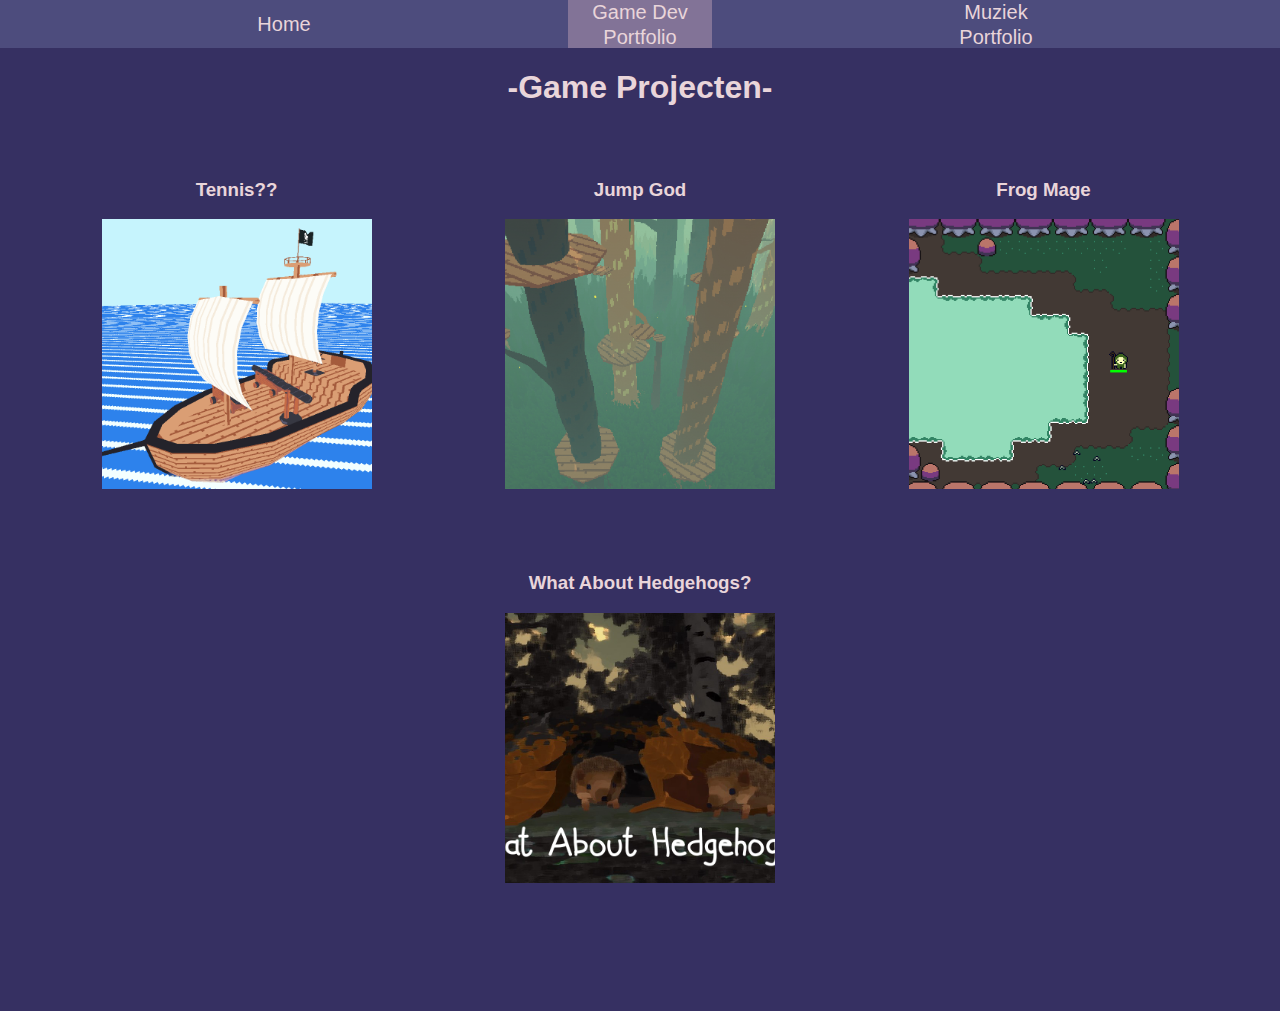
<file: GameDev/index.html>
<!DOCTYPE html>
<html lang="en">
<head>
    <link rel="preconnect" href="https://fonts.googleapis.com">
    <link rel="preconnect" href="https://fonts.gstatic.com" crossorigin>
    <link href="https://fonts.googleapis.com/css2?family=Lato:wght@300&family=Roboto&display=swap" rel="stylesheet">
    <meta name="viewport" content="width=device-width, initial-scale=1.0">
    <meta charset="UTF-8">
    <title>Game Portfolio</title>
    <link rel="stylesheet" href="../Stylesheets/General.css">
    <link rel="stylesheet" href="../Stylesheets/Navbar.css">
    <link rel="stylesheet" href="Stylesheets/General.css">
    <script defer id="colorscript" color="donkerblauw" src="/JS/RandomColors.js"></script>
    <script defer src="/JS/UpdateCache.js"></script>
</head>
<body>
<div class="navsHolder">
    <nav class="mainNav">
        <a class="navA" href="../index.html">
            <p class="navP">Home</p>
        </a>
        <a class="navA navSelected" href="index.html">
            <p class="navP">Game Dev Portfolio</p>
        </a>
        <a class="navA" href="../Muziek/index.html">
            <p class="navP">Muziek Portfolio</p>
        </a>
    </nav>
</div>
<div class="content">
    <h1 class="sectieTitel">-Game Projecten-</h1>
    <div class="redirects">
        <div class="redirect">
            <h3 onclick="location.href='Html/Tennis.html'">Tennis??</h3>
            <img onclick="location.href='Html/Tennis.html'" src="../Assets/Screenshots/TENNIS%20GAME%20BOOT.png"
                 alt="Tennis Game (Boot)">
        </div>
        <div class="redirect">
            <h3 onclick="location.href='Html/Jump God.html'">Jump God</h3>
            <img onclick="location.href='Html/Jump God.html'"
                 src="../Assets/Screenshots/JUMP%20GOD%201.png"
                 alt="Jump God">
        </div>
        <div class="redirect">
            <h3 onclick="location.href='Html/Frog Mage.html'">Frog Mage</h3>
            <img onclick="location.href='Html/Frog Mage.html'"
                 src="../Assets/Screenshots/FROG%20MAGE%201.png"
                 alt="Frog Mage">
        </div>
        <div class="redirect">
            <h3 onclick="location.href='Html/What About Hedgehogs.html'">What About Hedgehogs?</h3>
            <img onclick="location.href='Html/What About Hedgehogs.html'"
                 src="../Assets/Screenshots/What%20About%20Hedgehogs.png"
                 alt="What About Hedgehogs">
        </div>
    </div>
</div>
</body>
</html>
</file>
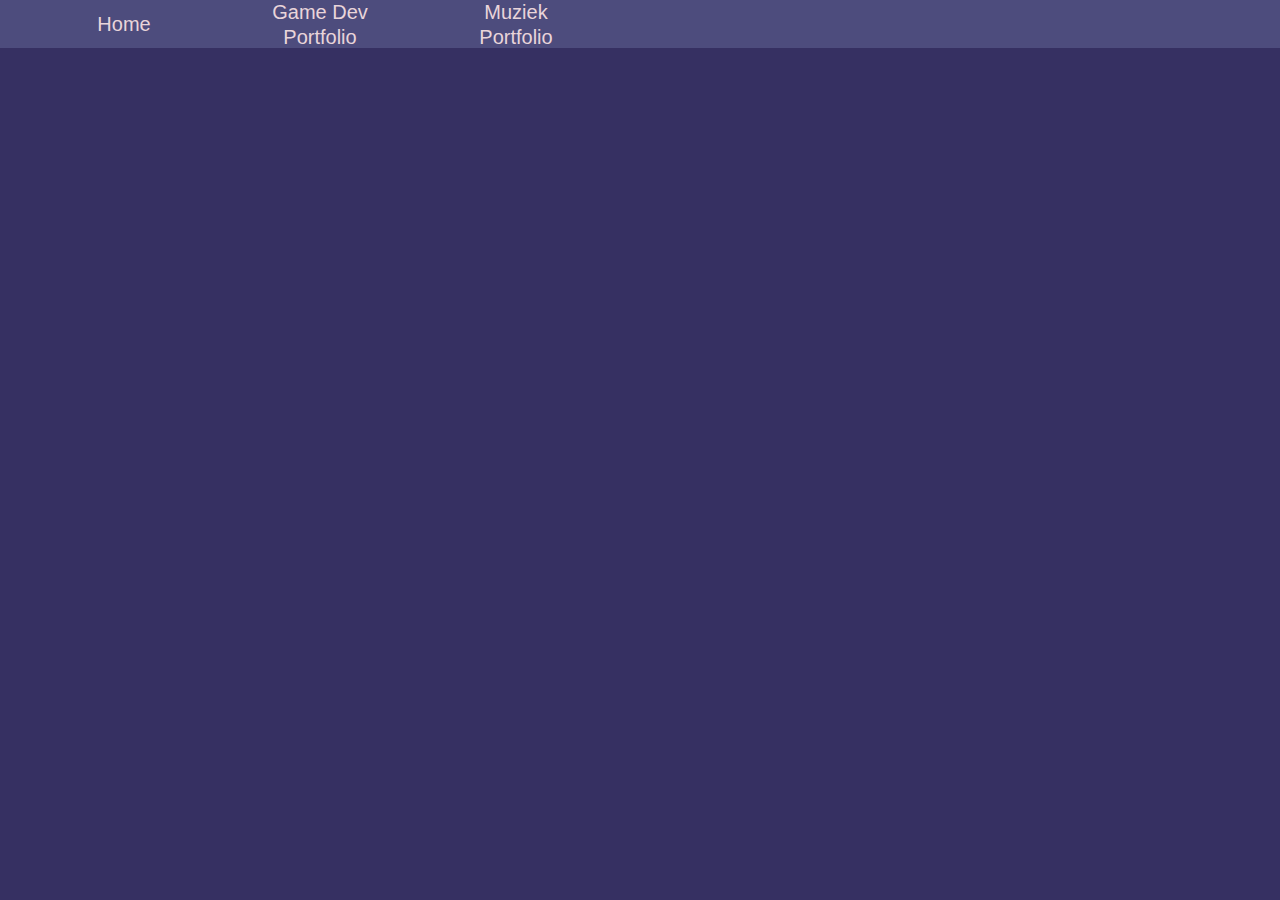
<file: Muziek/Index.html>
<!DOCTYPE html>
<html lang="en">
<head>
    <meta charset="UTF-8">
    <title>Title</title>
    <link rel="stylesheet" href="../Stylesheets/General.css">
    <link rel="stylesheet" href="../Stylesheets/Navbar.css">
</head>
<body>
<div class="navsHolder">
    <nav class="mainNav">
        <a class="navA" href="Index.html">
            <p class="navP">Home</p>
        </a>
        <a class="navA" href="../GameDev/Index.html">
            <p class="navP">Game Dev Portfolio</p>
        </a>
        <a class="navA" href="../Muziek/Index.html">
            <p class="navP">Muziek Portfolio</p>
        </a>
    </nav>
    <nav class="mainNav">

    </nav>
</div>
</body>
</html>
</file>
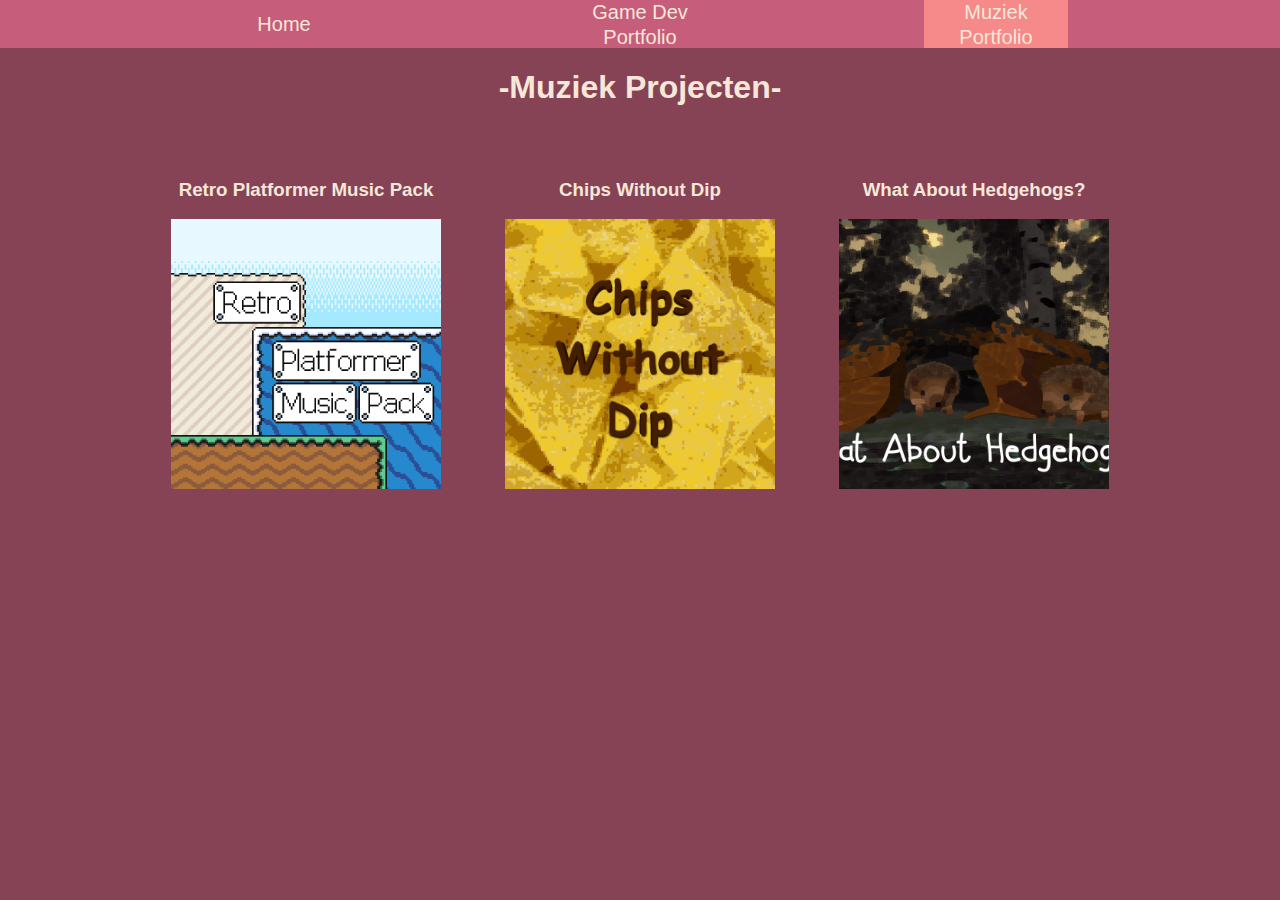
<file: Muziek/index.html>
<!DOCTYPE html>
<html lang="en">
<head>
    <link rel="preconnect" href="https://fonts.googleapis.com">
    <link rel="preconnect" href="https://fonts.gstatic.com" crossorigin>
    <link href="https://fonts.googleapis.com/css2?family=Lato:wght@300&family=Roboto&display=swap" rel="stylesheet">
    <meta name="viewport" content="width=device-width, initial-scale=1.0">
    <meta charset="UTF-8">
    <title>Muziek Portfolio</title>
    <link rel="stylesheet" href="../Stylesheets/General.css">
    <link rel="stylesheet" href="../Stylesheets/Navbar.css">
    <script defer id="colorscript" color="dofrood" src="/JS/RandomColors.js"></script>
    <script defer src="/JS/UpdateCache.js"></script>
</head>
<body>
<div class="navsHolder">
    <nav class="mainNav">
        <a class="navA" href="../index.html">
            <p class="navP">Home</p>
        </a>
        <a class="navA" href="../GameDev/index.html">
            <p class="navP">Game Dev Portfolio</p>
        </a>
        <a class="navA navSelected" href="index.html">
            <p class="navP">Muziek Portfolio</p>
        </a>
    </nav>
</div>
<div class="content">
    <h1 class="sectieTitel">-Muziek Projecten-</h1>
    <div class="redirects">
        <div class="redirect">
            <h3 onclick="location.href='Html/Retro Platformer Music Pack.html'">Retro Platformer Music Pack</h3>
            <img onclick="location.href='Html/Retro Platformer Music Pack.html'"
                 src="../Assets/Screenshots/Retro%20Platformer%20Music%20Pack.png"
                 alt="Retro Platformer Music Pack">
        </div>
        <div class="redirect">
            <h3 onclick="location.href='Html/Chips Without Dip.html'">Chips Without Dip</h3>
            <img onclick="location.href='Html/Chips Without Dip.html'"
                 src="../Assets/Screenshots/Chips%20Without%20Dip.jpg"
                 alt="Chips Without Dip">
        </div>
        <div class="redirect">
            <h3 onclick="location.href='Html/What About Hedgehogs.html'">What About Hedgehogs?</h3>
            <img onclick="location.href='Html/What About Hedgehogs.html'"
                 src="../Assets/Screenshots/What%20About%20Hedgehogs.png"
                 alt="What About Hedgehogs?">
        </div>
    </div>
</div>
</body>
</html>
</file>
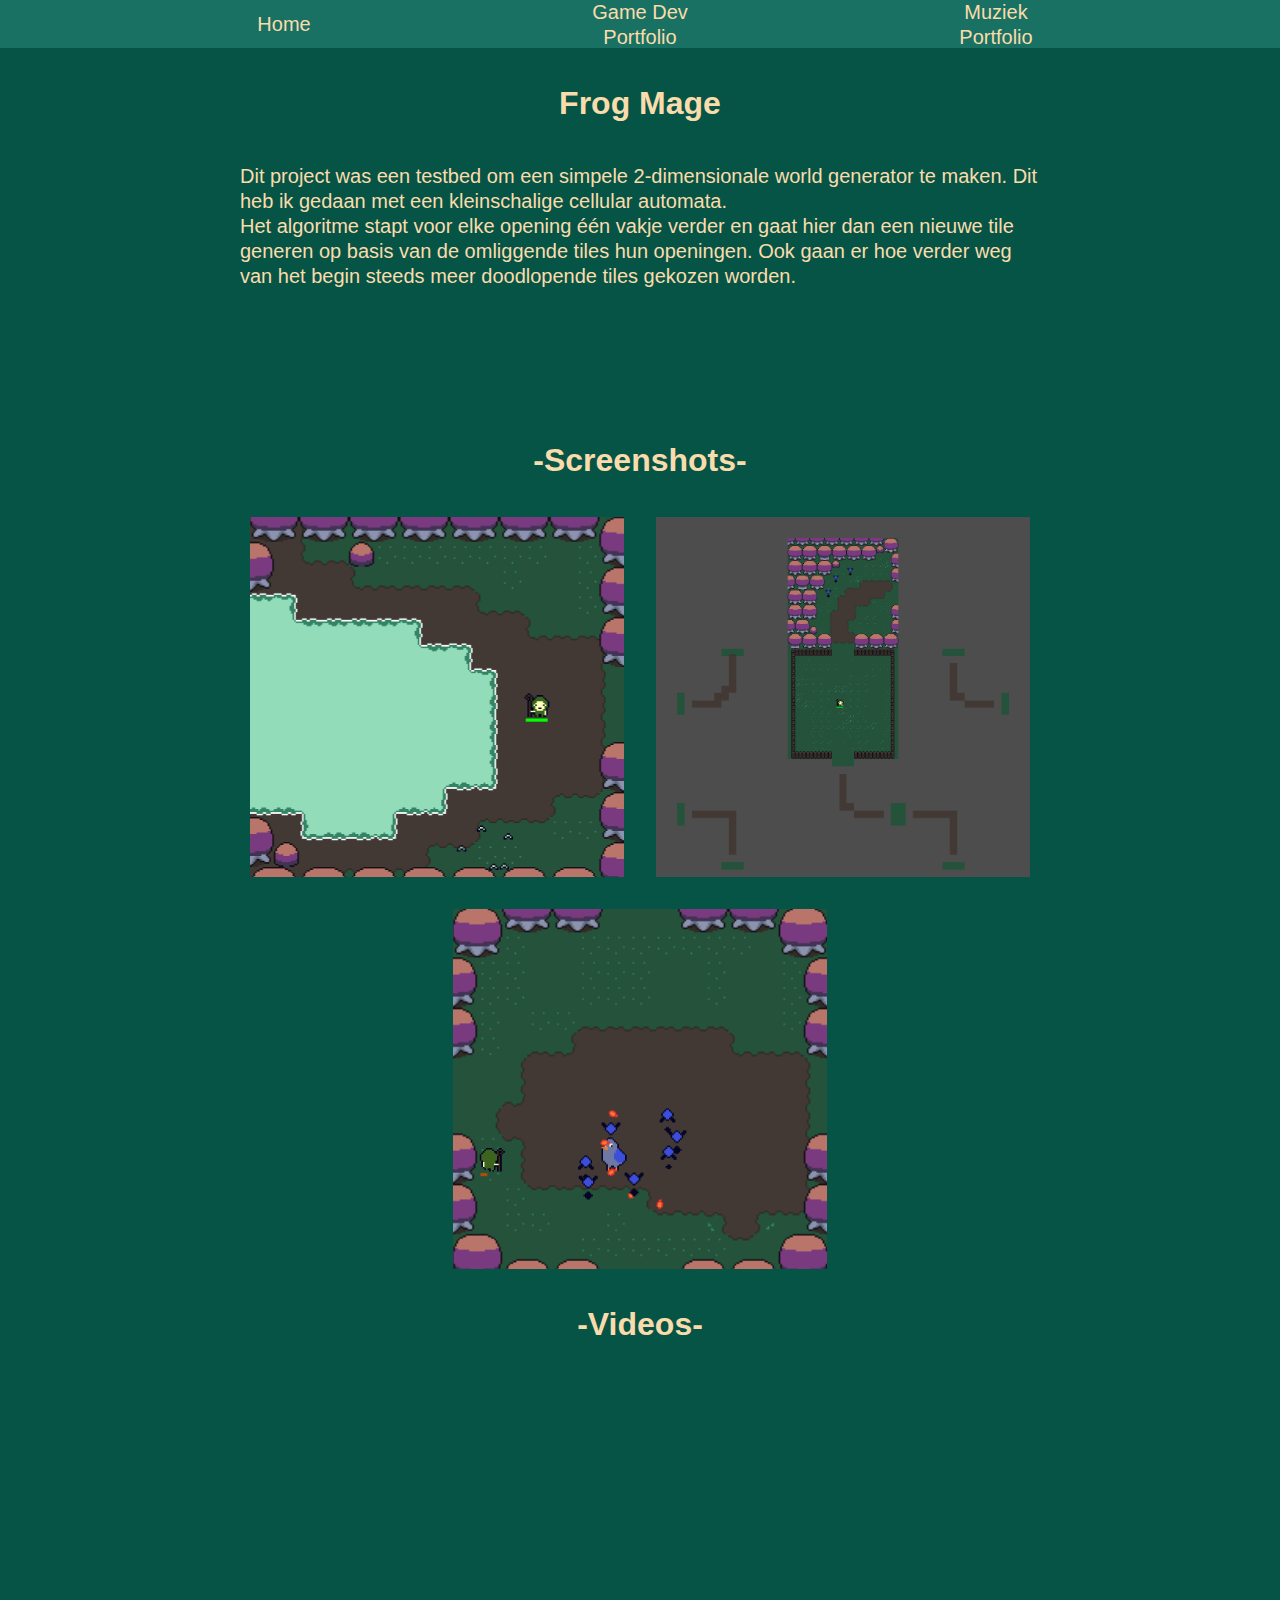
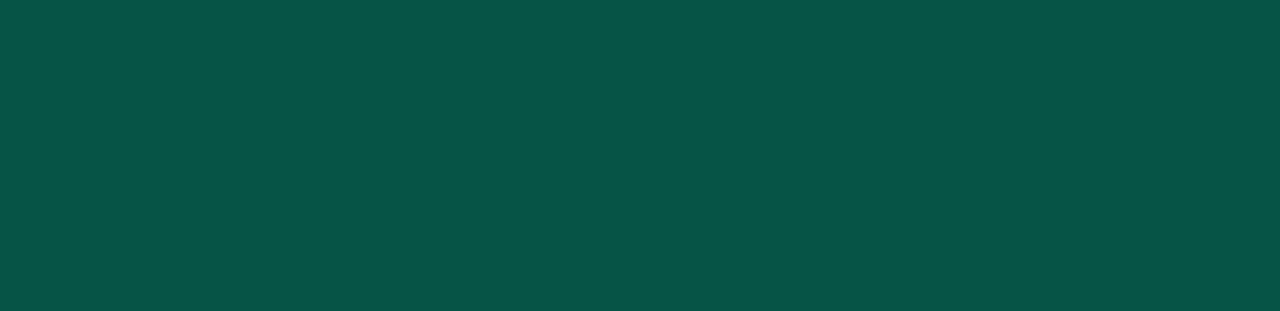
<file: GameDev/Html/Frog Mage.html>
<!DOCTYPE html>
<html lang="en">
<head>
    <link rel="preconnect" href="https://fonts.googleapis.com">
    <link rel="preconnect" href="https://fonts.gstatic.com" crossorigin>
    <link href="https://fonts.googleapis.com/css2?family=Lato:wght@300&family=Roboto&display=swap" rel="stylesheet">
    <meta name="viewport" content="width=device-width, initial-scale=1.0">
    <meta charset="UTF-8">
    <title>Frog Mage</title>
    <link rel="stylesheet" href="../../Stylesheets/General.css">
    <link rel="stylesheet" href="../../Stylesheets/Navbar.css">
    <link rel="stylesheet" href="../Stylesheets/General.css">
    <script defer id="colorscript" color="turqoise" src="/JS/RandomColors.js"></script>
    <script defer src="/JS/UpdateCache.js"></script>
</head>
<body>
<div class="navsHolder">
    <nav class="mainNav">
        <a class="navA" href="../../index.html">
            <p class="navP">Home</p>
        </a>
        <a class="navA" href="../index.html">
            <p class="navP">Game Dev Portfolio</p>
        </a>
        <a class="navA" href="../../Muziek/index.html">
            <p class="navP">Muziek Portfolio</p>
        </a>
    </nav>
</div>
<div class="content">
    <div class="summary">
        <h1>Frog Mage</h1>
        <p>
            Dit project was een testbed om een simpele 2-dimensionale world generator te maken. Dit heb ik gedaan met
            een kleinschalige cellular automata. <br>
            Het algoritme stapt voor elke opening één vakje verder en gaat hier dan
            een nieuwe tile generen op basis van de omliggende tiles hun openingen. Ook gaan er hoe verder weg van het
            begin steeds meer doodlopende tiles gekozen worden.
        </p>
    </div>
    <div class="gamescreenshots">
        <h1>-Screenshots-</h1>
        <div class="gamescreenshotsholder">
            <img src="../../Assets/Screenshots/FROG%20MAGE%201.png"
                 alt="Screenshot van een boot met kanonnen"/>
            <img src="../../Assets/Screenshots/FROG%20MAGE%202.png"
                 alt="Screenshot van een boot met kanonnen"/>
            <img src="../../Assets/Screenshots/FROG%20MAGE%203.png"
                 alt="Screenshot van een boot met kanonnen"/>
        </div>
    </div>
    <div class="gameplayvideo">
        <h1>-Videos-</h1>
        <iframe width="800px" height="450px" src="https://www.youtube.com/embed/wMUuJLRKZ90"
                title="YouTube video player"
                frameborder="0"
                allow="accelerometer; autoplay; clipboard-write; encrypted-media; gyroscope; picture-in-picture"
                allowfullscreen></iframe>
    </div>
</div>
</body>
</html>
</file>
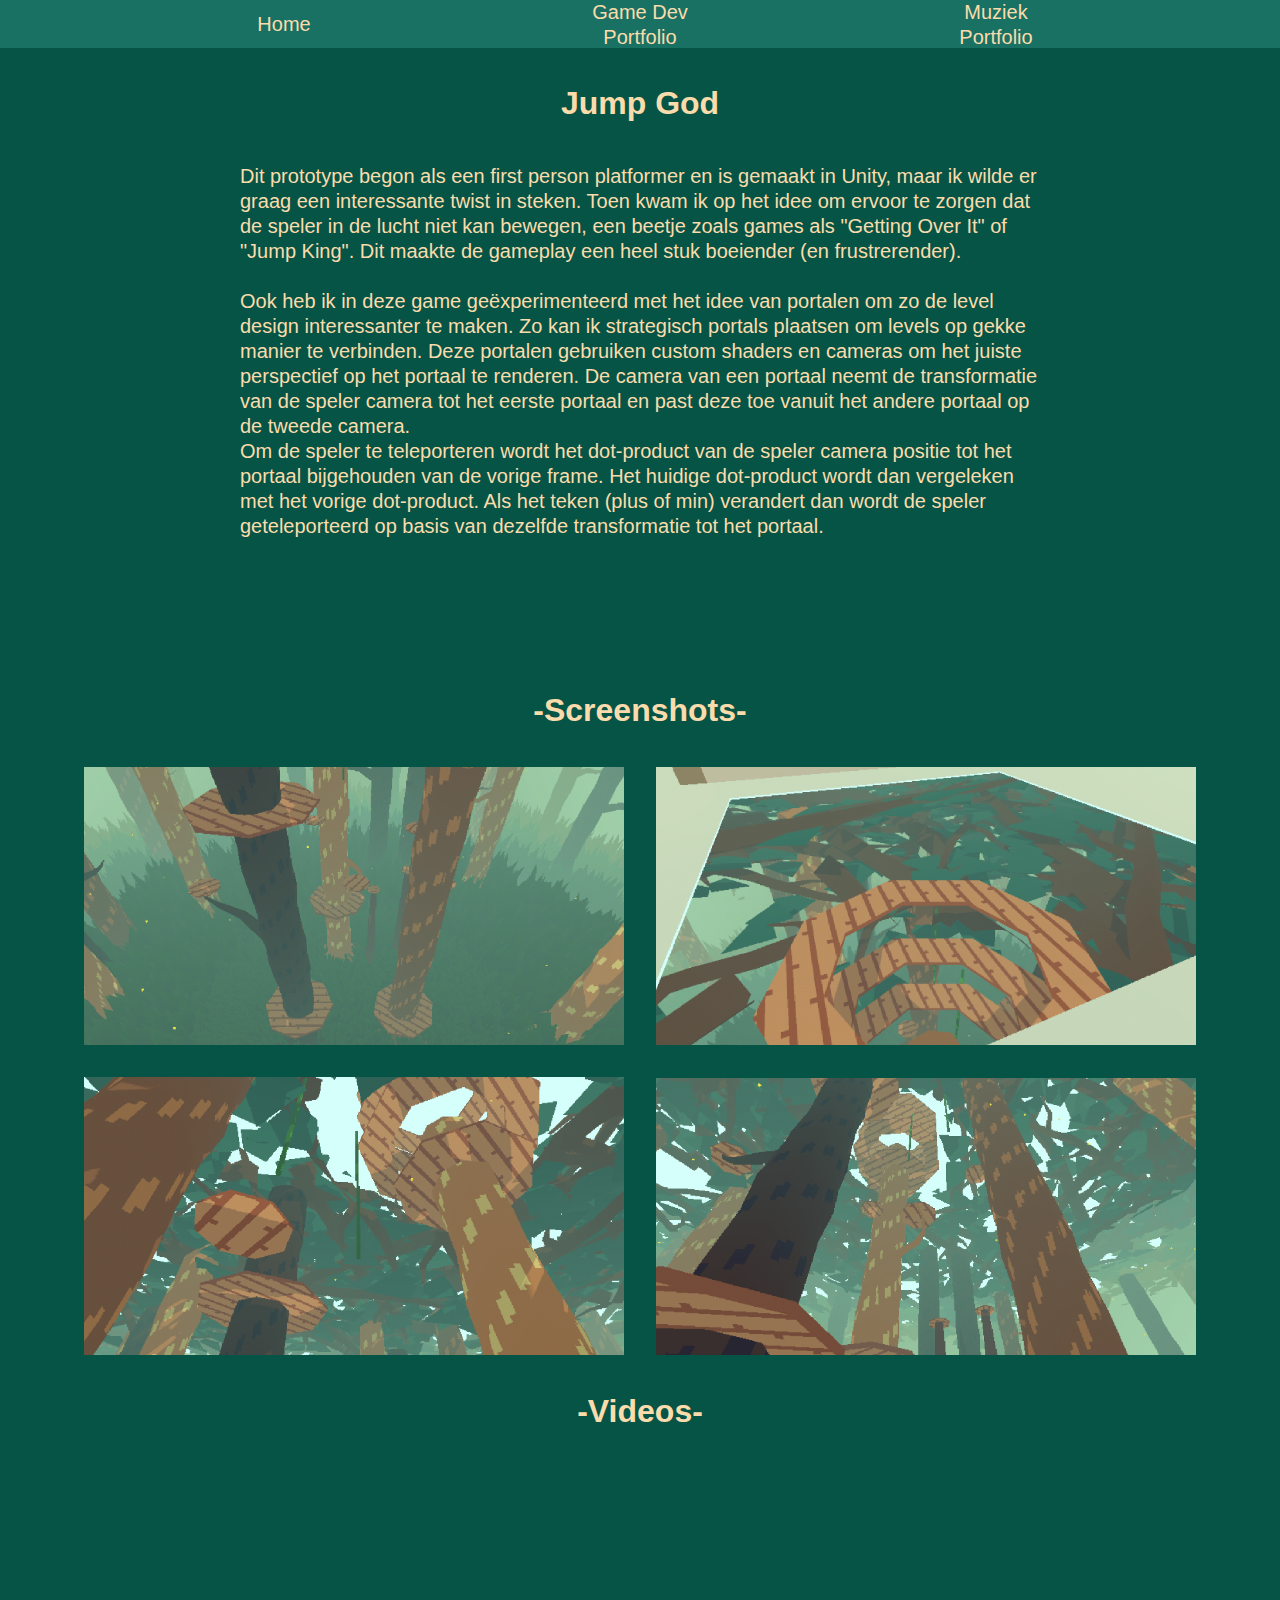
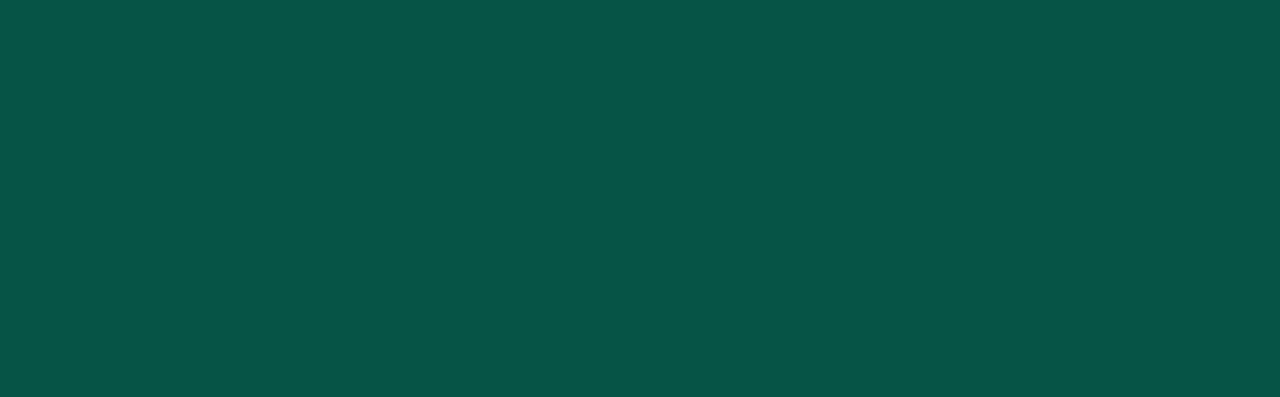
<file: GameDev/Html/Jump God.html>
<!DOCTYPE html>
<html lang="en">
<head>
    <link rel="preconnect" href="https://fonts.googleapis.com">
    <link rel="preconnect" href="https://fonts.gstatic.com" crossorigin>
    <link href="https://fonts.googleapis.com/css2?family=Lato:wght@300&family=Roboto&display=swap" rel="stylesheet">
    <meta name="viewport" content="width=device-width, initial-scale=1.0">
    <meta charset="UTF-8">
    <title>Jump God</title>
    <link rel="stylesheet" href="../../Stylesheets/General.css">
    <link rel="stylesheet" href="../../Stylesheets/Navbar.css">
    <link rel="stylesheet" href="../Stylesheets/General.css">
    <script defer id="colorscript" color="turqoise" src="/JS/RandomColors.js"></script>
    <script defer src="/JS/UpdateCache.js"></script>
</head>
<body>
<div class="navsHolder">
    <nav class="mainNav">
        <a class="navA" href="../../index.html">
            <p class="navP">Home</p>
        </a>
        <a class="navA" href="../index.html">
            <p class="navP">Game Dev Portfolio</p>
        </a>
        <a class="navA" href="../../Muziek/index.html">
            <p class="navP">Muziek Portfolio</p>
        </a>
    </nav>
</div>
<div class="content">
    <div class="summary">
        <h1>Jump God</h1>
        <p>
            Dit prototype begon als een first person platformer en is gemaakt in Unity,
            maar ik wilde er graag een interessante twist in steken.
            Toen kwam ik op het idee om ervoor te zorgen dat de speler in de lucht niet kan bewegen,
            een beetje zoals games als "Getting Over It" of "Jump King".
            Dit maakte de gameplay een heel stuk boeiender (en frustrerender).
            <br><br>
            Ook heb ik in deze game geëxperimenteerd met het idee van portalen om zo de level design interessanter te
            maken. Zo kan ik strategisch portals plaatsen om levels op gekke manier te verbinden.
            Deze portalen gebruiken custom shaders en cameras om het juiste perspectief op het portaal te renderen.
            De camera van een portaal neemt de transformatie van de speler camera tot het eerste portaal en past deze
            toe vanuit het andere portaal op de tweede camera. <br>
            Om de speler te teleporteren wordt het dot-product van de speler camera positie tot het portaal bijgehouden
            van de vorige frame. Het huidige dot-product wordt dan vergeleken met het vorige dot-product. Als het teken
            (plus of min) verandert dan wordt de speler geteleporteerd op basis van dezelfde transformatie tot het
            portaal.
        </p>
    </div>
    <div class="gamescreenshots">
        <h1>-Screenshots-</h1>
        <div class="gamescreenshotsholder">
            <img src="../../Assets/Screenshots/JUMP%20GOD%201.png"
                 alt="Screenshot van een boot met kanonnen"/>
            <img src="../../Assets/Screenshots/JUMP%20GOD%202.png"
                 alt="Screenshot van een boot met kanonnen"/>
            <img src="../../Assets/Screenshots/JUMP%20GOD%203.png"
                 alt="Screenshot van een boot met kanonnen"/>
            <img src="../../Assets/Screenshots/JUMP%20GOD%204.png"
                 alt="Screenshot van een boot met kanonnen"/>
        </div>
    </div>
    <div class="gameplayvideo">
        <h1>-Videos-</h1>
        <iframe width="800px" height="450px" src="https://www.youtube.com/embed/4JCWvPuZK2U"
                title="YouTube video player"
                frameborder="0"
                allow="accelerometer; autoplay; clipboard-write; encrypted-media; gyroscope; picture-in-picture"
                allowfullscreen></iframe>
    </div>
</div>
</body>
</html>
</file>
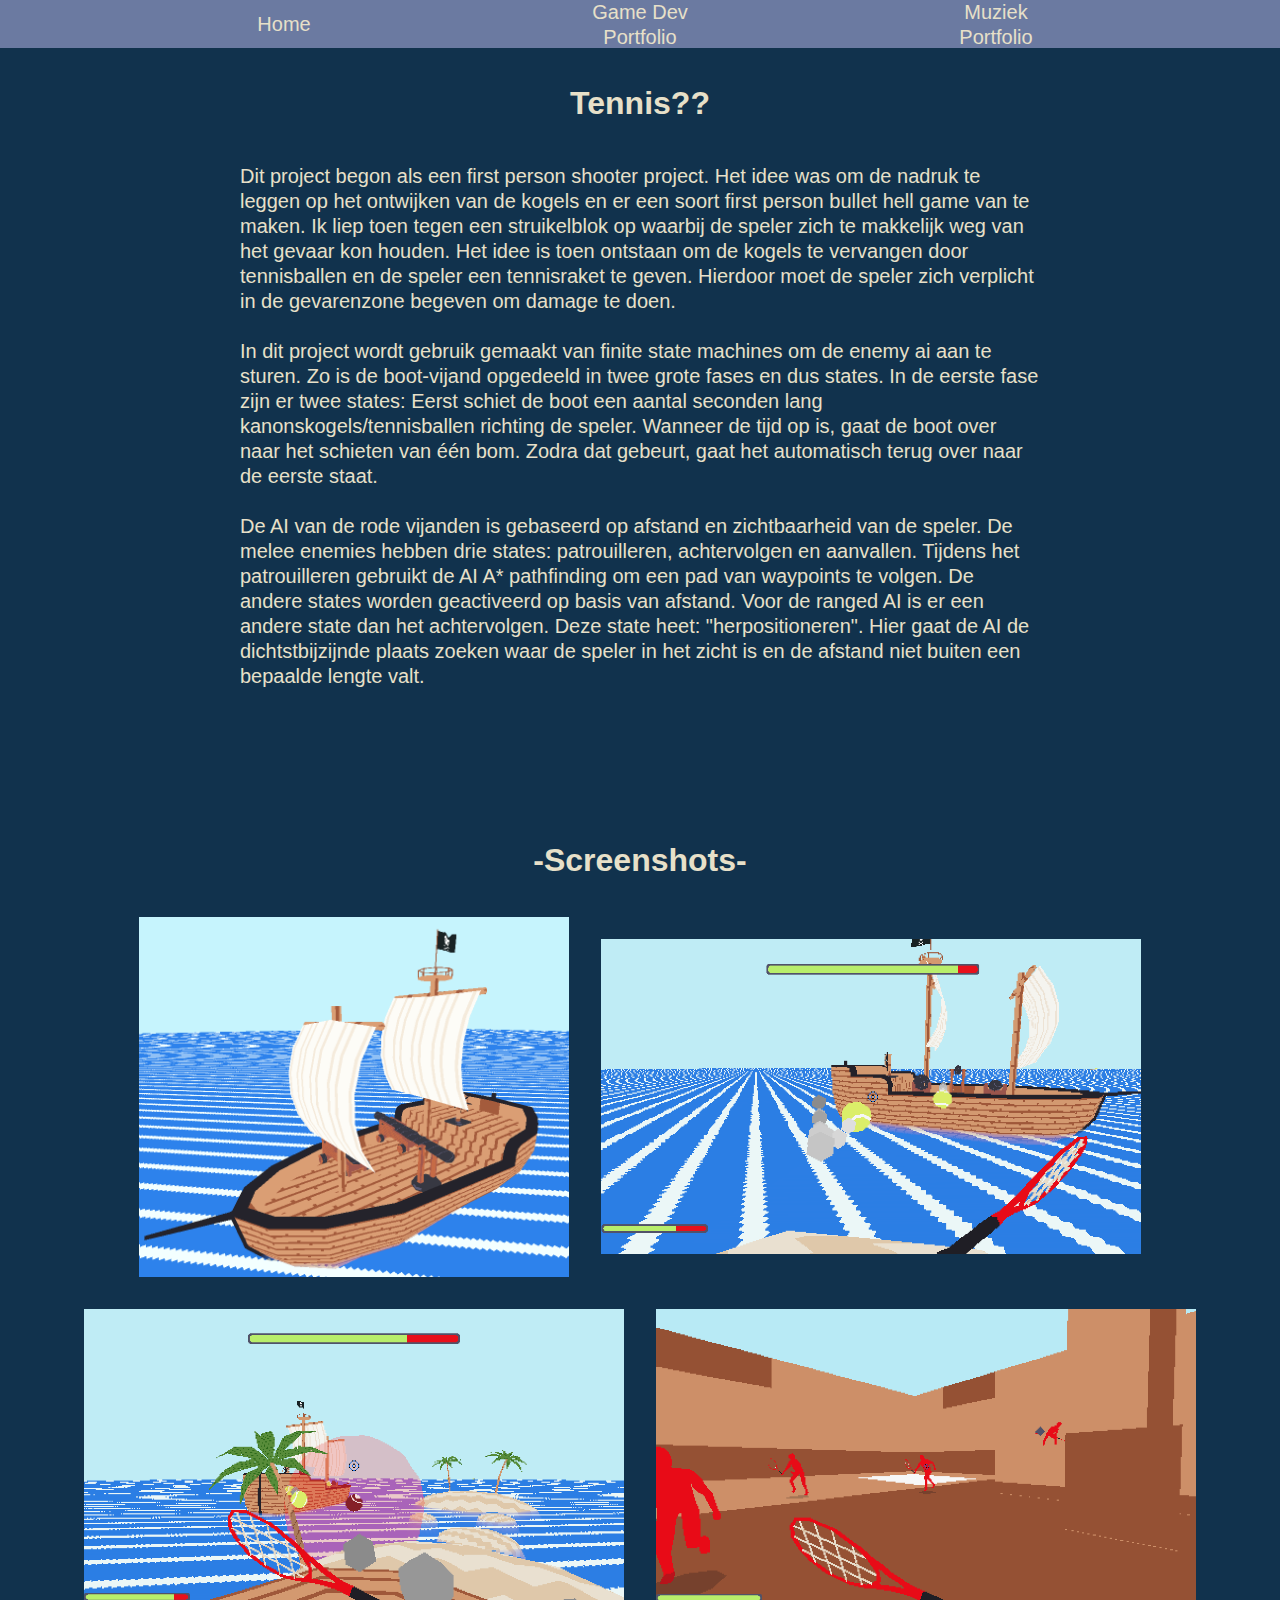
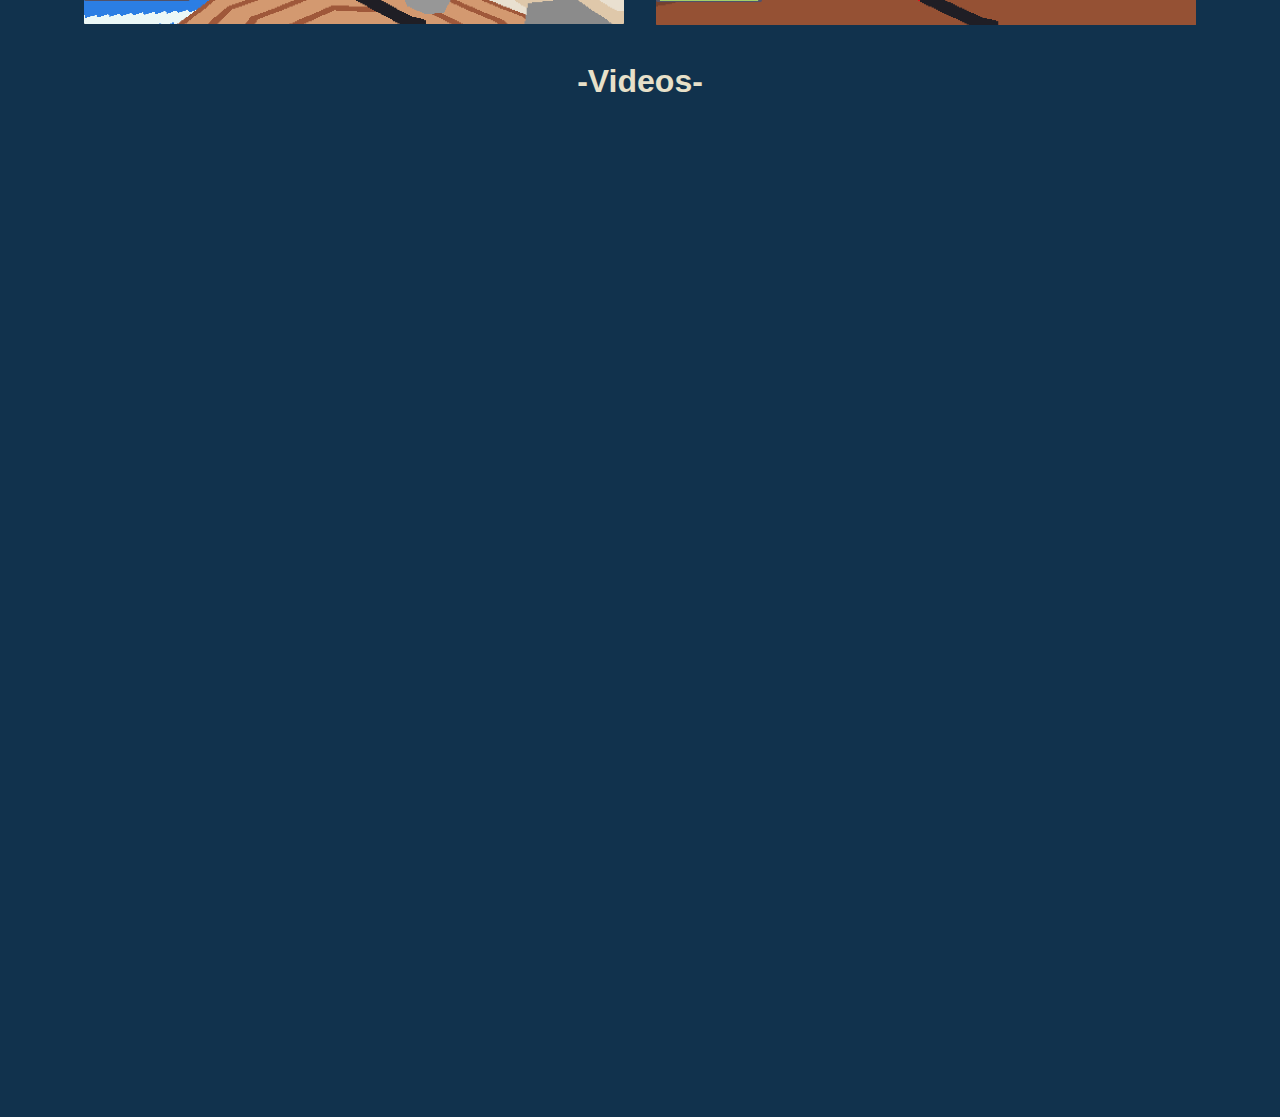
<file: GameDev/Html/Tennis.html>
<!DOCTYPE html>
<html lang="en">
<head>
    <link rel="preconnect" href="https://fonts.googleapis.com">
    <link rel="preconnect" href="https://fonts.gstatic.com" crossorigin>
    <link href="https://fonts.googleapis.com/css2?family=Lato:wght@300&family=Roboto&display=swap" rel="stylesheet">
    <meta name="viewport" content="width=device-width, initial-scale=1.0">
    <meta charset="UTF-8">
    <title>Tennis??</title>
    <link rel="stylesheet" href="../../Stylesheets/General.css">
    <link rel="stylesheet" href="../../Stylesheets/Navbar.css">
    <link rel="stylesheet" href="../Stylesheets/General.css">
    <script defer id="colorscript" color="winter" src="/JS/RandomColors.js"></script>
    <script defer src="/JS/UpdateCache.js"></script>
</head>
<body>
<div class="navsHolder">
    <nav class="mainNav">
        <a class="navA" href="../../index.html">
            <p class="navP">Home</p>
        </a>
        <a class="navA" href="../index.html">
            <p class="navP">Game Dev Portfolio</p>
        </a>
        <a class="navA" href="../../Muziek/index.html">
            <p class="navP">Muziek Portfolio</p>
        </a>
    </nav>
</div>
<div class="content">
    <div class="summary">
        <h1>Tennis??</h1>
        <p>Dit project begon als een first person shooter project.
            Het idee was om de nadruk te leggen op het ontwijken van de kogels en er een soort first person bullet hell
            game van te maken.
            Ik liep toen tegen een struikelblok op waarbij de speler zich te makkelijk weg van het gevaar kon
            houden.
            Het idee is toen ontstaan om de kogels te vervangen door tennisballen en de speler een tennisraket te geven.
            Hierdoor moet de speler zich verplicht in de gevarenzone begeven om damage te doen.
            <br><br>
            In dit project wordt gebruik gemaakt van finite state machines om de enemy ai aan te sturen.
            Zo is de boot-vijand opgedeeld in twee grote fases en dus states. In de eerste fase zijn er twee states:
            Eerst schiet de boot een aantal seconden lang kanonskogels/tennisballen richting de speler.
            Wanneer de tijd op is, gaat de boot over naar het schieten van één bom.
            Zodra dat gebeurt, gaat het automatisch terug over naar de eerste staat.
            <br><br>
            De AI van de rode vijanden is gebaseerd op afstand en zichtbaarheid van de speler.
            De melee enemies hebben drie states: patrouilleren, achtervolgen en aanvallen.
            Tijdens het patrouilleren gebruikt de AI A* pathfinding om een pad van waypoints te volgen.
            De andere states worden geactiveerd op basis van afstand.
            Voor de ranged AI is er een andere state dan het achtervolgen. Deze state heet: "herpositioneren".
            Hier gaat de AI de dichtstbijzijnde plaats zoeken waar de speler in het zicht is en de afstand niet buiten
            een bepaalde lengte valt.
        </p>
    </div>
    <div class="gamescreenshots">
        <h1>-Screenshots-</h1>
        <div class="gamescreenshotsholder">
            <img src="../../Assets/Screenshots/TENNIS GAME BOOT.png"
                 alt="Screenshot van een boot met kanonnen"/>
            <img src="../../Assets/Screenshots/TENNIS%20GAME%20BOOT%20SCENE%201.png"
                 alt="Screenshot van een boot met kanonnen"/>
            <img src="../../Assets/Screenshots/TENNIS%20GAME%20BOOT%20SCENE%202.png"
                 alt="Screenshot van een boot met kanonnen"/>
            <img src="../../Assets/Screenshots/TENNIS%20GAME%20ENEMIES.png"
                 alt="Screenshot van een boot met kanonnen"/>
        </div>
    </div>
    <div class="gameplayvideo">
        <h1>-Videos-</h1>
        <iframe width="800px" height="450px" src="https://www.youtube.com/embed/pZHKJaEcFS4" title="YouTube video player"
                frameborder="0"
                allow="accelerometer; autoplay; clipboard-write; encrypted-media; gyroscope; picture-in-picture"
                allowfullscreen></iframe>
    </div>
    <div class="gameplayvideo">
        <iframe width="800px" height="450px" src="https://www.youtube.com/embed/pcM8lY9TBRU" title="YouTube video player"
                frameborder="0"
                allow="accelerometer; autoplay; clipboard-write; encrypted-media; gyroscope; picture-in-picture"
                allowfullscreen></iframe>
    </div>
</div>
</body>
</html>
</file>
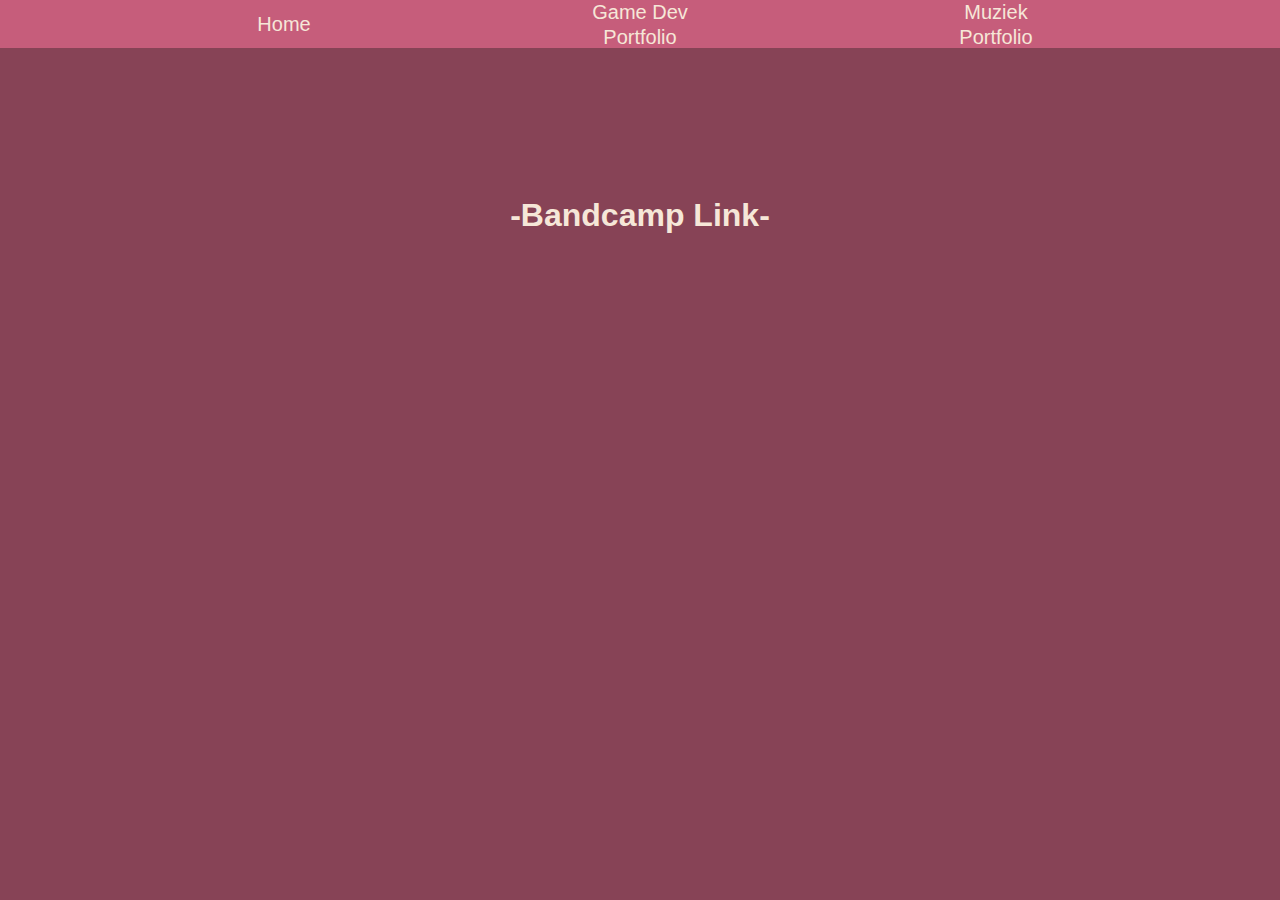
<file: Muziek/Html/Chips Without Dip.html>
<!DOCTYPE html>
<html lang="en">
<head>
    <link rel="preconnect" href="https://fonts.googleapis.com">
    <link rel="preconnect" href="https://fonts.gstatic.com" crossorigin>
    <link href="https://fonts.googleapis.com/css2?family=Lato:wght@300&family=Roboto&display=swap" rel="stylesheet">
    <meta name="viewport" content="width=device-width, initial-scale=1.0">
    <meta charset="UTF-8">
    <title>Chips Without Dip</title>
    <link rel="stylesheet" href="../../Stylesheets/General.css">
    <link rel="stylesheet" href="../../Stylesheets/Navbar.css">
    <script defer id="colorscript" color="dofrood" src="/JS/RandomColors.js"></script>
    <script defer src="/JS/UpdateCache.js"></script>
</head>
<body>
<div class="navsHolder">
    <nav class="mainNav">
        <a class="navA" href="../../index.html">
            <p class="navP">Home</p>
        </a>
        <a class="navA" href="../../GameDev/index.html">
            <p class="navP">Game Dev Portfolio</p>
        </a>
        <a class="navA" href="../index.html">
            <p class="navP">Muziek Portfolio</p>
        </a>
    </nav>
</div>
<div>
    <div class="content">
        <div class="summary">
            <!--<h1>WORK IN PROGRESS ♪♫♪</h1>-->
        </div>
        <div class="gamelink">
            <h1>-Bandcamp Link-</h1>
            <iframe style="border: 0; width: 400px; height: 472px;"
                    src="https://bandcamp.com/EmbeddedPlayer/album=112197822/size=large/bgcol=FCECDD/linkcol=e99708/artwork=small/transparent=true/"
                    seamless><a href="https://daanvanluijk.bandcamp.com/album/chips-without-dip">Chips without Dip by
                Daan van Luijk</a></iframe>
        </div>
    </div>
</div>

</body>
</html>
</file>
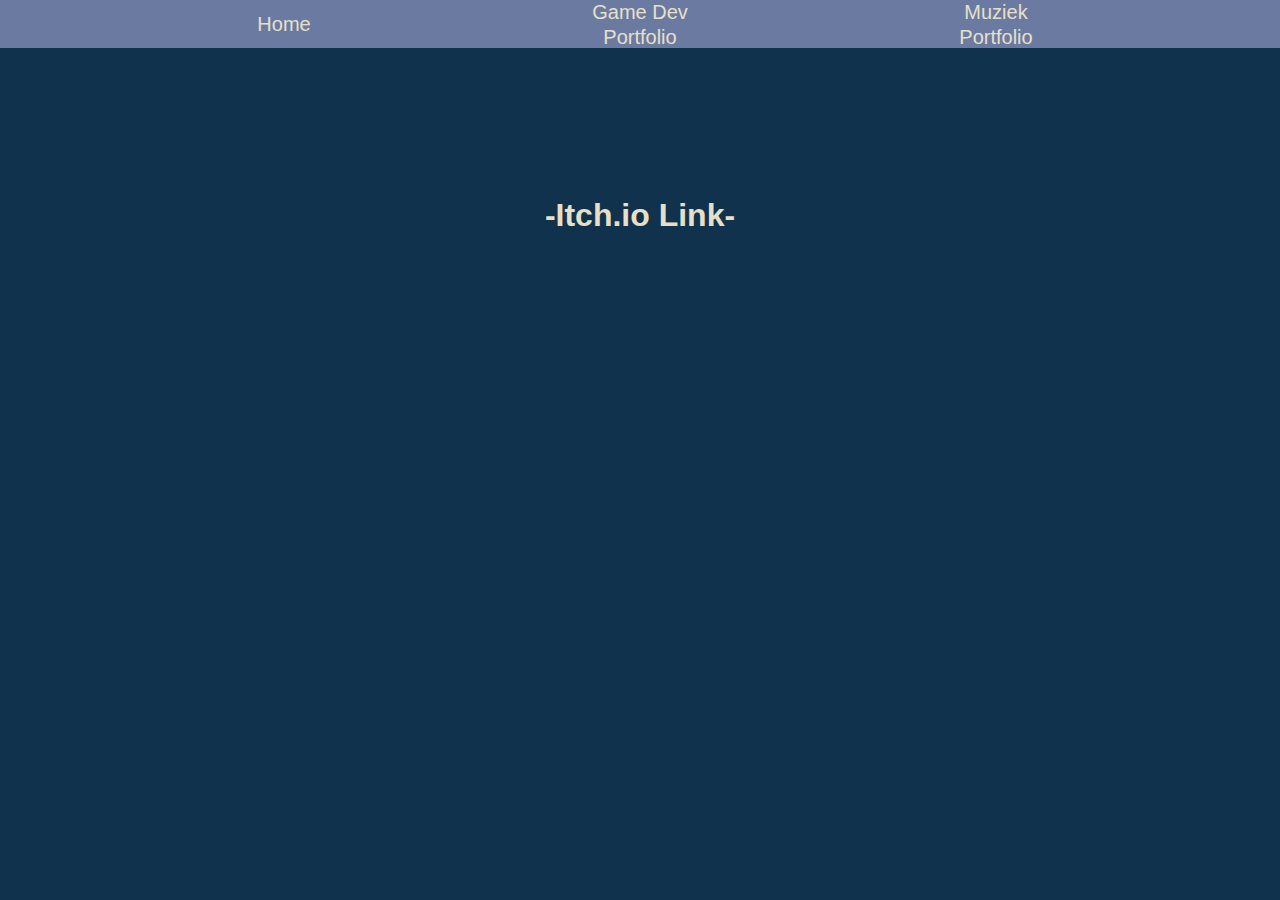
<file: Muziek/Html/Retro Platformer Music Pack.html>
<!DOCTYPE html>
<html lang="en">
<head>
    <link rel="preconnect" href="https://fonts.googleapis.com">
    <link rel="preconnect" href="https://fonts.gstatic.com" crossorigin>
    <link href="https://fonts.googleapis.com/css2?family=Lato:wght@300&family=Roboto&display=swap" rel="stylesheet">
    <meta name="viewport" content="width=device-width, initial-scale=1.0">
    <meta charset="UTF-8">
    <title>Retro Platformer Music Pack</title>
    <link rel="stylesheet" href="../../Stylesheets/General.css">
    <link rel="stylesheet" href="../../Stylesheets/Navbar.css">
    <script defer id="colorscript" color="winter" src="/JS/RandomColors.js"></script>
    <script defer src="/JS/UpdateCache.js"></script>
</head>
<body>
<div class="navsHolder">
    <nav class="mainNav">
        <a class="navA" href="../../index.html">
            <p class="navP">Home</p>
        </a>
        <a class="navA" href="../../GameDev/index.html">
            <p class="navP">Game Dev Portfolio</p>
        </a>
        <a class="navA" href="../index.html">
            <p class="navP">Muziek Portfolio</p>
        </a>
    </nav>
</div>
<div>
    <div class="content">
        <div class="summary">
            <!--<h1>WORK IN PROGRESS ♪♫♪</h1>-->
        </div>
        <div class="gamelink">
            <h1>-Itch.io Link-</h1>
            <iframe src="https://itch.io/embed/1162004" width="552" height="167" frameborder="0">
                <a href="https://daan-van-luijk.itch.io/retro-platformer-music-pack">Retro Platformer Music Pack by
                    Daan van Luijk
                </a>
            </iframe>
        </div>
    </div>
</div>
</body>
</html>
</file>
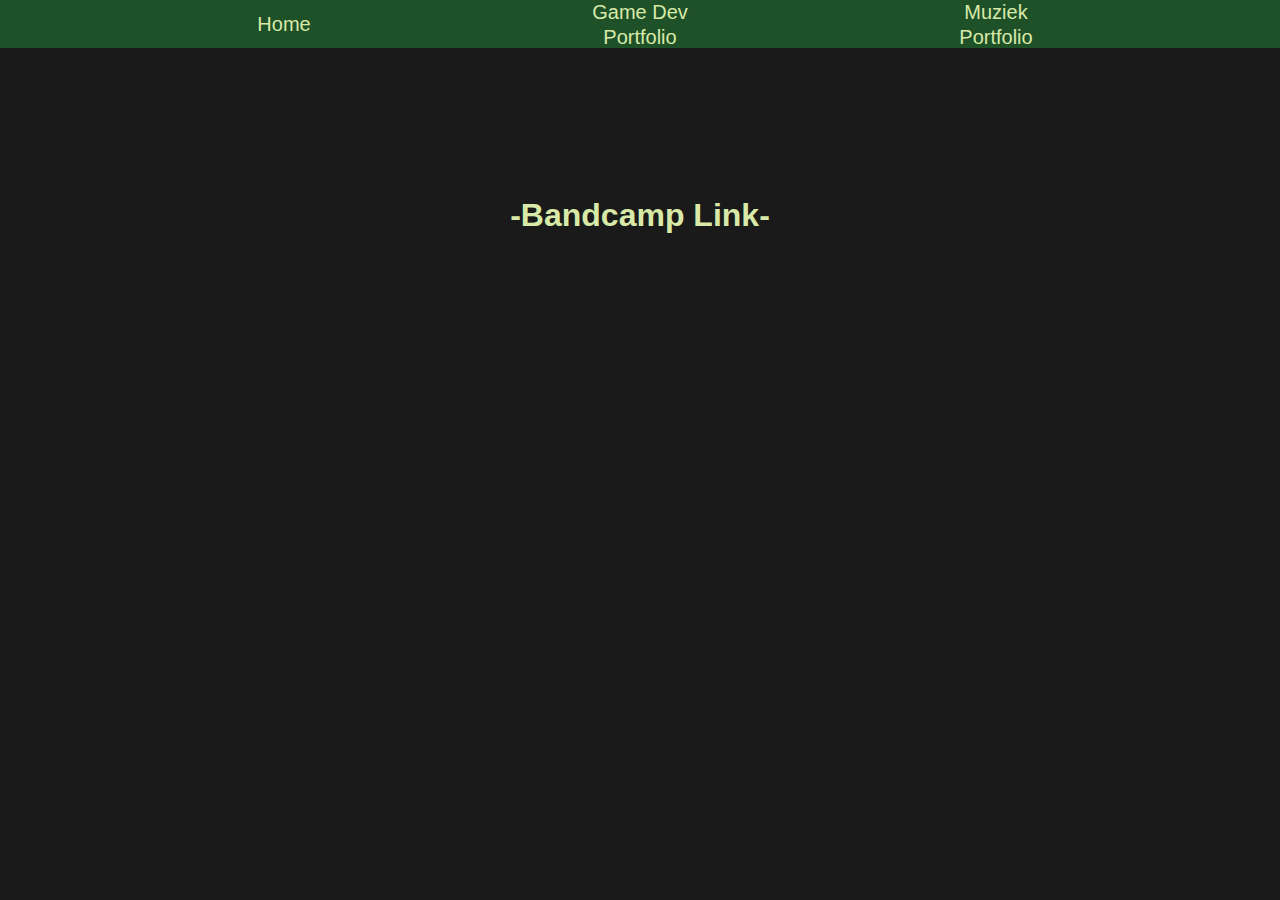
<file: Muziek/Html/What About Hedgehogs.html>
<!DOCTYPE html>
<html lang="en">
<head>
    <link rel="preconnect" href="https://fonts.googleapis.com">
    <link rel="preconnect" href="https://fonts.gstatic.com" crossorigin>
    <link href="https://fonts.googleapis.com/css2?family=Lato:wght@300&family=Roboto&display=swap" rel="stylesheet">
    <meta name="viewport" content="width=device-width, initial-scale=1.0">
    <meta charset="UTF-8">
    <title>What About Hedgehogs?</title>
    <link rel="stylesheet" href="../../Stylesheets/General.css">
    <link rel="stylesheet" href="../../Stylesheets/Navbar.css">
    <script defer id="colorscript" color="gameboy" src="/JS/RandomColors.js"></script>
    <script defer src="/JS/UpdateCache.js"></script>
</head>
<body>
<div class="navsHolder">
    <nav class="mainNav">
        <a class="navA" href="../../index.html">
            <p class="navP">Home</p>
        </a>
        <a class="navA" href="../../GameDev/index.html">
            <p class="navP">Game Dev Portfolio</p>
        </a>
        <a class="navA" href="../index.html">
            <p class="navP">Muziek Portfolio</p>
        </a>
    </nav>
</div>
<div>
    <div class="content">
        <div class="summary">
            <!--<h1>WORK IN PROGRESS ♪♫♪</h1>-->
        </div>
        <div class="gamelink">
            <h1>-Bandcamp Link-</h1>
            <iframe style="border: 0; width: 400px; height: 472px;"
                    src="https://bandcamp.com/EmbeddedPlayer/album=2061498923/size=large/bgcol=191A19/linkcol=2ebd35/artwork=small/transparent=true/"
                    seamless><a href="https://daanvanluijk.bandcamp.com/album/what-about-hedgehogs">What About
                Hedgehogs? by Daan van Luijk</a></iframe>
        </div>
    </div>
</div>
</body>
</html>
</file>
<file: Stylesheets/General.css>
html {
    margin: 0;
    font-family: 'Roboto Light', sans-serif;
}
body {
    margin: 0;
    background: var(--primarydark);
}
h1 {
    text-align: center;
    color: var(--primarylight);
}
p {
    line-height: 25px;
    font-size: 20px;
}
.content {
    padding-top: 3rem;
    padding-bottom: 6rem;
    max-width: 100vw;
    margin-left: auto;
    margin-right: auto;
    display: flex;
    flex-flow: column;
    justify-content: center;
    align-items: center;
}
.sectieTitel {
    color: var(--primarylight);
}
.summary {
    text-align: left;
    color: var(--primarylight);
    max-width: 50rem;
    margin: 1rem;
    display: flex;
    flex-flow: column;
    justify-content: center;
    padding-bottom: 6rem;
}
.summary img {
    margin: auto;
}
.redirects {
    display: flex;
    flex-flow: wrap;
    justify-content: space-evenly;
}
.redirect {
    margin: 2rem;
    display: flex;
    flex-flow: column;
    justify-items: center;
    justify-content: center;
}
.redirect h3 {
    text-align: center;
    color: var(--primarylight);
}
.redirect h3:hover {
    cursor: pointer;
    color: var(--secondarylight);
}
.redirect img {
    margin-left: auto;
    margin-right: auto;
    height: 30vh;
    width: 30vh;
    object-fit: cover;
}
.redirect img:hover {
    cursor: pointer;
    opacity: 50%;
}

:root {
    --primarylight:#E9D5DA;
    --primarydark:#363062;
    --secondarylight:#827397;
    --secondarydark:#4D4C7D;
}

@media only screen and (max-width: 600px) {
    .summary {
        max-width: 100%;
    }
}
</file>
<file: Stylesheets/Navbar.css>
.navsHolder {
    display: flex;
    justify-items: center;
    position: fixed;
    width: 100vw;
}
.mainNav {
    width: 100%;
    height: 3rem;
    background-color: var(--secondarydark);
    display: flex;
    justify-content: space-evenly;
}
.navA {
    width: 9rem;
    color: var(--primarylight);
    text-decoration: none;
    align-self: center;
    text-align: center;
    height: 100%;
    display: flex;
    justify-content: center;
    align-content: center;
}
.navA:hover {
    background: var(--primarylight);
    color: var(--primarydark);
}
.navP {
    margin: auto 5px;
    align-self: center;
}
.navSelected {
    background-color: var(--secondarylight);
}
</file>
<file: GameDev/Stylesheets/General.css>
.gamescreenshots {
    display: flex;
    flex-flow: column;
    justify-items: center;
    align-items: center;
    align-content: center;
}
.gamescreenshotsholder {
    width: 95vw;
    margin-top: 0;
    margin-bottom: 0;
    display: flex;
    flex-flow: wrap;
    justify-items: center;
    justify-content: center;
    align-items: center;
}
.gamescreenshotsholder img {
    margin: 1rem;
    max-width: 60vh;
    max-height: 40vh;
    object-fit: cover;
}
.gameplayvideo {
    min-width: 80%;
    display: flex;
    flex-flow: column;
    justify-content: center;
}
.gameplayvideo iframe {
    margin: 0 auto;
}
.gamelink {
    padding-top: 6rem;
}
</file>
